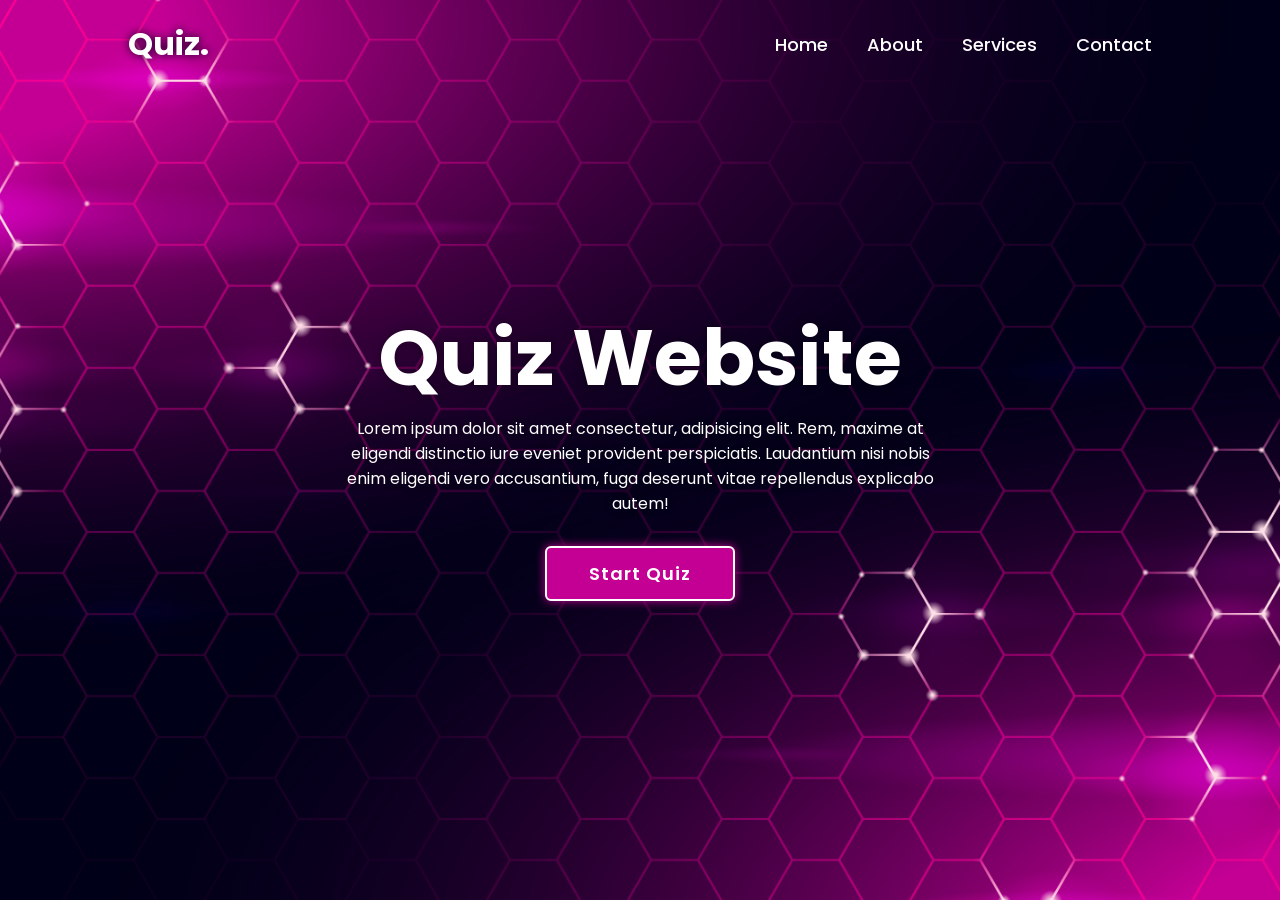
<file: index.html>
<!DOCTYPE html>
<html lang="en">

<head>
    <meta charset="UTF-8">
    <meta http-equiv="X-UA-Compatible" content="IE=edge">
    <meta name="viewport" content="width=device-width, initial-scale=1.0">
    <title>Quiz Website HTML CSS JS | Codehal</title>
    <link rel="stylesheet" href="style.css">
</head>

<body>
    
    <main class="main">
        <header class="header">
            <a href="#" class="logo">Quiz. </a>
            <nav class="navbar">
            
                <a href="#" class="active">Home</a>
                <a href="#">About</a>
                <a href="#">Services</a>
                <a href="#">Contact</a>
            </nav>
        </header>
        
        <div class="container">

            <section class="quiz-section">
                <div class="quiz-box">
                    <h1>AspireNex Quiz</h1>
                    <div class="quiz-header">
                        <span>Quiz Website Tutorials</span>
                        <span class="header-score">Score: 0 / 5</span>
                    </div>

                    <h2 class="question-text">What does Html stands for ?</h2>

                    <div class="option-list">
                        <!-- <div class="option">
                            <span>A. Hyper Text Multi Language</span>
                        </div>

                        <div class="option">
                            <span>B. Hyper Text Multiple Language</span>
                        </div>

                        <div class="option">
                            <span>C. Hyper Text Markup Language</span>
                        </div>

                        <div class="option">
                            <span>D. Home Text Multi Language</span>
                        </div> -->
                    </div>

                    <div class="quiz-footer">
                            <span class="question-total">1 of 5 Questions</span>
                            <button class="next-btn">Next</button>
                    </div>
                </div>

                <div class="result-box">
                    <h2>Quiz Result</h2>
                    <div class="percentage-container">
                        <div class="circular-progress">
                            <span class="progress-value">0%</span>
                        </div>

                        <div class="score-text">Your Score 0 out of 5</div>
                    </div>
                    <div class="buttons">
                        <button class="tryAgain-btn">Try Again</button>
                        <button class="goHome-btn">Go To Home</button>
                    </div>
                </div>
            </section>

            <div class="home">
                <div class="home-content">
                    <h1>Quiz Website</h1>
                    <p>Lorem ipsum dolor sit amet consectetur, adipisicing elit. Rem, 
                        maxime at eligendi distinctio
                        iure eveniet provident perspiciatis. Laudantium nisi nobis enim eligendi vero accusantium, fuga deserunt vitae repellendus explicabo autem!</p>
                        <button class="start-btn">Start Quiz</button>
                </div>
            </div>   
        </div>
    </main>

    <div class="popup-info">
        <h2>Quiz Guide</h2>
        <span class="info">1. Lorem ipsum dolor sit amet consectetur adipisicing elit.</span>
        <span class="info">2. Lorem ipsum dolor sit amet consectetur adipisicing elit.</span>
        <span class="info">3. Lorem ipsum dolor sit amet consectetur adipisicing elit.</span>
        <span class="info">4. Lorem ipsum dolor sit amet consectetur adipisicing elit.</span>
        <span class="info">5. Lorem ipsum dolor sit amet consectetur adipisicing elit.</span>

        <div class="btn-group">
            <button class="info-btn exit-btn">Exit Quiz</button>
            <a href="#" class="info-btn continue-btn">Continue</a>
        </div>
    </div>

    <script src="questions.js"></script>
    <script src="script.js"></script>
</body>

</html>
</file>
<file: style.css>
@import url('https://fonts.googleapis.com/css2?family=Poppins:wght@300;400;500;600;700;800;900&display=swap');

* {
    margin: 0;
    padding: 0;
    box-sizing: border-box;
    font-family: 'Poppins', sans-serif;
}

body{
    color: #fff;
    background: #09001d;
    overflow: hidden;
}

.header{
    position: fixed;
    top: 0;
    left: 0;
    width: 100%;
    padding: 20px 10%;
    background: transparent;
    display: flex;
    justify-content: space-between;
    align-items: center;
    z-index: 100;
}

.logo{
    font-size: 32px;
    color: #fff;
    text-decoration: none;
    font-weight: 700;
    filter: drop-shadow(0 0 5px #09001d);
}

.navbar a{
    font-size: 18px;
    color: #fff;
    text-decoration: none;
    font-weight: 500;
    margin-left: 35px;
    transition: .3s;
}

.navbar a:hover{
    color: #c40094;
}

 .main{
    min-height: 100vh;
    background: url('background.jpg') no-repeat;
    background-size: cover;
    background-position: center;
    pointer-events: auto;
    transition: 0.3s ease;
}

.main.active{
    pointer-events: none;
    filter: blur(15px);
}

.container{
    display: flex;
    height: 100vh;
    width: 200%;

}


.home{
    position: relative;
    left: -50%;
    width: 100%;
    display: flex;
    justify-content: center;
    align-items: center;
}

.home-content {
    max-width: 600px;
    display: flex;
    justify-content: center;
    align-items: center;
    flex-direction: column;
}

.home-content h1{
    font-size: 78px;
    font-weight: 700;
    text-shadow: 0 0 10px rgba(0, 0, 0, 0.3);
}

.home-content p{
    font-size: 16px;
    text-align: center;
    text-shadow: 0 0 10px rgba(0, 0, 0, 0.3);
    margin-bottom: 30px;
}

.home-content .start-btn{
      
    width: 190px;
    height: 55px;
    background: #c40094;
    border: 2px solid#fff;
    outline: none;
    border-radius: 6px;
    box-shadow: 0 0 10px #c40094;
    font-size: 18px;
    color: #fff;
    letter-spacing: 1px;
    font-weight: 600;
    cursor: pointer;
}

.home-content .start-btn:hover{
    background: #09001d;
    box-shadow: none;
}

.popup-info{
    position: absolute;
    top: 50%;
    left: 50%;
    transform: translate(-50%,-50%) scale(0.9);;
    width: 500px;
    background: #fff;
    border-radius: 6px;
    padding: 10px 25px;
    opacity: 0;
    pointer-events: none;
    transition: .2s ease;
}

.popup-info.active{
    opacity: 1;
    pointer-events: auto;
    transform: translate(-50%,-50%) scale(1) ;
}
.popup-info h2{
    font-size: 50px;
    color: #c40094;
}
.popup-info .info{
    display: inline-block;
    font-size: 16px;
    color: #333;
    font-weight: 500;
    margin: 4px 0;
}

.popup-info .btn-group{
    display: flex;
    justify-content: space-between;
    align-items: center;
    border-top: 1px solid #999;
    margin-top: 10px;
    padding: 15px 0 7px;
}
.popup-info .btn-group .info-btn{
    display: inline-flex;
    justify-content: center;
    align-items: center;
    width: 130px;
    height: 45px;
    background: #c40094;
    border: 2px solid #c40094;
    outline: none;
    border-radius: 6px;
    text-decoration: none;
    font-size: 16px;
    color: #fff;
    font-weight: 600;
    box-shadow: 0 0 10px rgba(0, 0, 0, .1);
    cursor: pointer;
    transition: 0.5s;
}

.popup-info .btn-group .info-btn:nth-child(1){
     background: transparent;
     color: #c40094;

}
.popup-info .btn-group .info-btn:nth-child(1):hover{
     background: #c40094;
     color: #fff
}

.popup-info .btn-group .info-btn:nth-child(2):hover{
     background: #950170;
     border-color: #950170;
}

.quiz-section{
    position: relative;
    left: -50%;
    /* left: 0; */
    width: 100%;
    background: #09001d;
    display: flex;
    justify-content: center;
    align-items: center;
    transition: 0.8s ease-in-out;
    transition-delay: 0.25s;
    z-index: 100;
}

.quiz-section.active{
    left: 0;
}

.quiz-section .quiz-box{
    position: relative;
    width: 500px;
    background: transparent;
    border: 2px solid #c40094;
    border-radius: 6px;
    display: flex;
    flex-direction: column;
    padding: 20px 30px;
    opacity: 0;
    pointer-events: none;
    transform: scale(0.9);
    transition: 0.3s ease;
    transition-delay: 0s;
}

.quiz-section .quiz-box.active{
    opacity: 1;
    pointer-events: auto;
    transform: scale(1);
    transition: 1s ease;
    transition-delay: 1s;
}

.quiz-box h1 {
    font-size: 32px;
    text-align: center;
    background: linear-gradient(45deg,transparent,#c40094,transparent);
    border-radius: 6px;
}

.quiz-box .quiz-header{
    display: flex;
    justify-content: space-between;
    align-items: center;
    padding: 20px 0;
    border-bottom: 2px solid #c40094;
    margin-bottom: 30px;
}

.quiz-header span{
    font-size: 18px;
    font-weight: 500;
}

.quiz-header .header-score{
    background: #c40094;
    border-radius: 3px;
    padding: 7px;
}

.quiz-box .question-text {
    font-size: 24px;
    font-weight: 600;
}

.option-list .option {
    width: 100%;
    padding: 12px;
    background: transparent;
    border: 3px solid rgba(255,255,255,0.2);
    /* border: 4px; */
    font-size: 17px;
    margin: 15px 0;
    cursor: pointer;
}
.option-list .option:hover{
    background: rgba(255,255,255,0.1);
    border-color: rgba(0, 0, 0, .1);
}

.option-list .option.correct{
    background: #09001d;
    color: #00a63d;
    border-color: #00a63d;
}

.option-list .option.incorrect{
    background: #09001d;
    color: #a60045;
    border-color: #a60045;
}

.option-list .option.disabled{
    pointer-events: none;
}
.quiz-box .quiz-footer{
    display: flex;
    justify-content: space-between;
    align-items: center;
    border-top: 2px solid #c40094;
    padding-top: 20px;
    margin-top: 25px;

}

.quiz-footer .question-total {
    font-size: 16px;
    font-weight: 600;
}

.quiz-footer .next-btn{
    width: 100px;
    height: 45px;
    background: rgba(255, 255, 255, 0.1);
    border: 2px solid rgba(255,255,255,0.1);
    outline: none;
    border-radius: 6px;
    font-size: 16px;
    color: rgba(255,255,255,0.3);
    /* color: seagreen; */
    font-weight: 600;
    cursor: pointer;
    pointer-events: none;
    transition: 0.5s;
}



.quiz-footer .next-btn.active {
    pointer-events: auto;
    background: #c40094;
    background-origin: #c40094;
    color: #fff;
}

.quiz-footer .next-btn.active:hover{
    background: #950170;
    border-color: #950170;
    color: #fff;
}

.quiz-section .result-box{
    position: absolute;
    top: 50%;
    left: 50%;
    transform: translate(-50%,-50%) scale(0.9);
    width: 500px;
    background: transparent;
    border: 2px solid #c40094;
    padding: 20px;
    border-radius: 6px;
    display: flex;
    flex-direction: column;
    align-items: center;
    opacity: 0;
    pointer-events: none;
    transition: 0.3s ease;
    
}

.quiz-section .result-box.active{
    opacity: 1;
    pointer-events: auto;
    transform: translate(-50%,-50%) scale(1);

}

.result-box h2 {
    font-size: 52px;
}

.result-box .percentage-container {
    width: 300px;
    /* background: seagreen; */
    display: flex;
    flex-direction: column;
    align-items: center;
    margin: 20px 0 40px;

}
.percentage-container .circular-progress{
    position: relative;
    width: 250px;
    height: 250px;
    background: conic-gradient(#c40094 3.6deg,rgba(255,255,255,0.1) 0deg);
    border-radius: 50%;
    display: flex;
    justify-content: center;
    align-items: center; 
}
.percentage-container .circular-progress::before{

    content: '';
    position: absolute;
    width: 210px;
    height: 210px;
    background: #09001d;
    border-radius: 50%;
}

.circular-progress .progress-value {
    position: relative;
    font-size: 45px;
    font-weight: 600;
}
.percentage-container .score-text {
    font-size: 26px;
    font-weight: 600;
    margin-top: 20px;
}
.result-box .buttons{
    display: flex;

}

.buttons button{
    width: 130px;
    height: 47px;
    background: #c40094;
    border: 2px solid #c40094;
    outline: none;
    border-radius: 6px;
    font-size: 16px;
    color: #fff;
    font-weight: 600;
    margin: 0 20px 20px;
    cursor: pointer;
}

.buttons button:nth-child(1):hover{
    background: #950170;
    border-color: #950170;
}
.buttons button:nth-child(2){
    background: transparent;
    color: #c40094;
}

.buttons button:nth-child(2):hover{
    background:#c40094;
    color: #fff;
}
</file>
